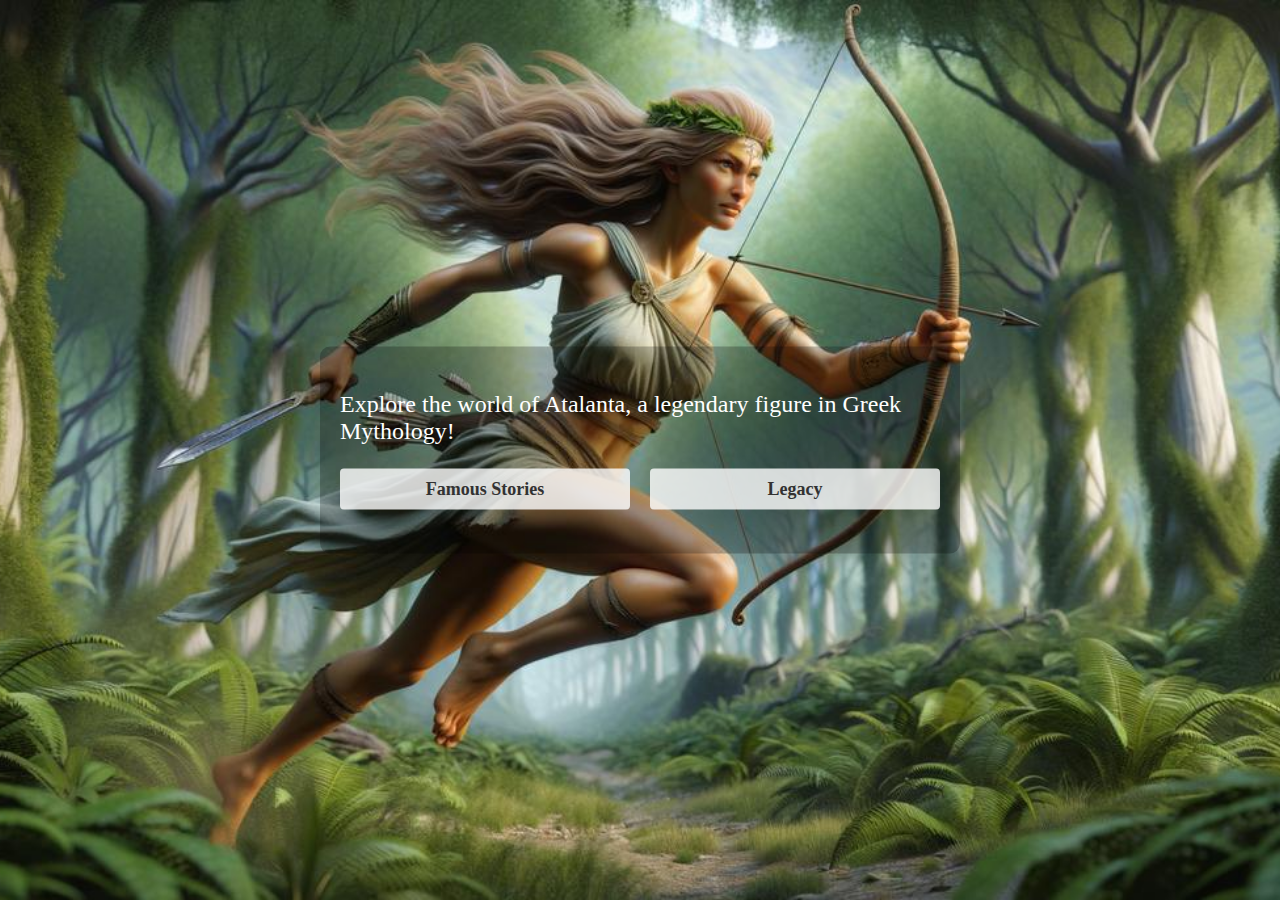
<file: index.html>
<!DOCTYPE html>
<html lang="en">
  <head>
    <title>Home</title>
    <link rel="stylesheet" href="./main.css">
    <meta charset="UTF-8">
  </head>
  <body class="home-page">
    <div class="home-container">
      <p>Explore the world of Atalanta, a legendary figure in Greek Mythology!</p>
      <ul>
        <li><a href="stories.html">Famous Stories</a></li>
        <li><a href="legacy.html">Legacy</a></li>
      </ul>
    </div>
  </body>
</html>
</file>
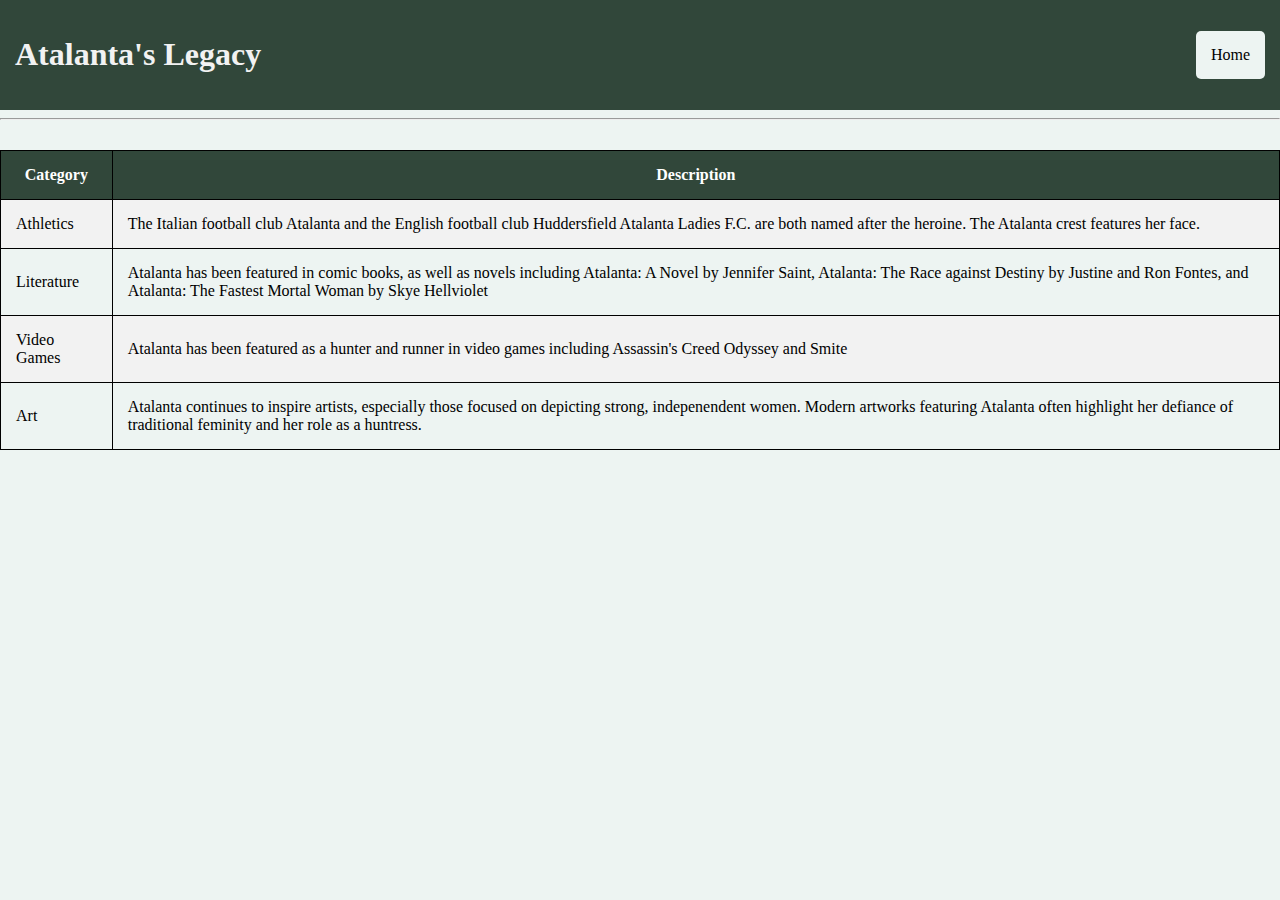
<file: legacy.html>
<!DOCTYPE html>
<html lang="en">
  <head>
    <title>Legacy</title>
    <link rel="stylesheet" href="./main.css">
    <meta charset="UTF-8">
  </head>
  <body>
    <div class="heading-container">
      <h1>Atalanta's Legacy</h1>
      <a href="index.html"  class="home-button">Home</a>
    </div>

    <hr>

    <table>
      <tr>
        <th>Category</th>
        <th>Description</th>
      </tr>
      <tr>
        <td>Athletics</td>
        <td>The Italian football club Atalanta and the English football club Huddersfield Atalanta Ladies F.C. are both named after the heroine. The Atalanta crest features her face.</td>
      </tr>
      <tr>
        <td>Literature</td>
        <td>Atalanta has been featured in comic books, as well as novels including Atalanta: A Novel by Jennifer Saint, Atalanta: The Race against Destiny by Justine and Ron Fontes, and Atalanta: The Fastest Mortal Woman by Skye Hellviolet</td>
      </tr>
      <tr>
        <td>Video Games</td>
        <td>Atalanta has been featured as a hunter and runner in video games including Assassin's Creed Odyssey and Smite</td>
      </tr>
      <tr>
        <td>Art</td>
        <td>Atalanta continues to inspire artists, especially those focused on depicting strong, indepenendent women. Modern artworks featuring Atalanta often highlight her defiance of traditional feminity and her role as a huntress.</td>
      </tr>
    </table>

  </body>
</html>
</file>
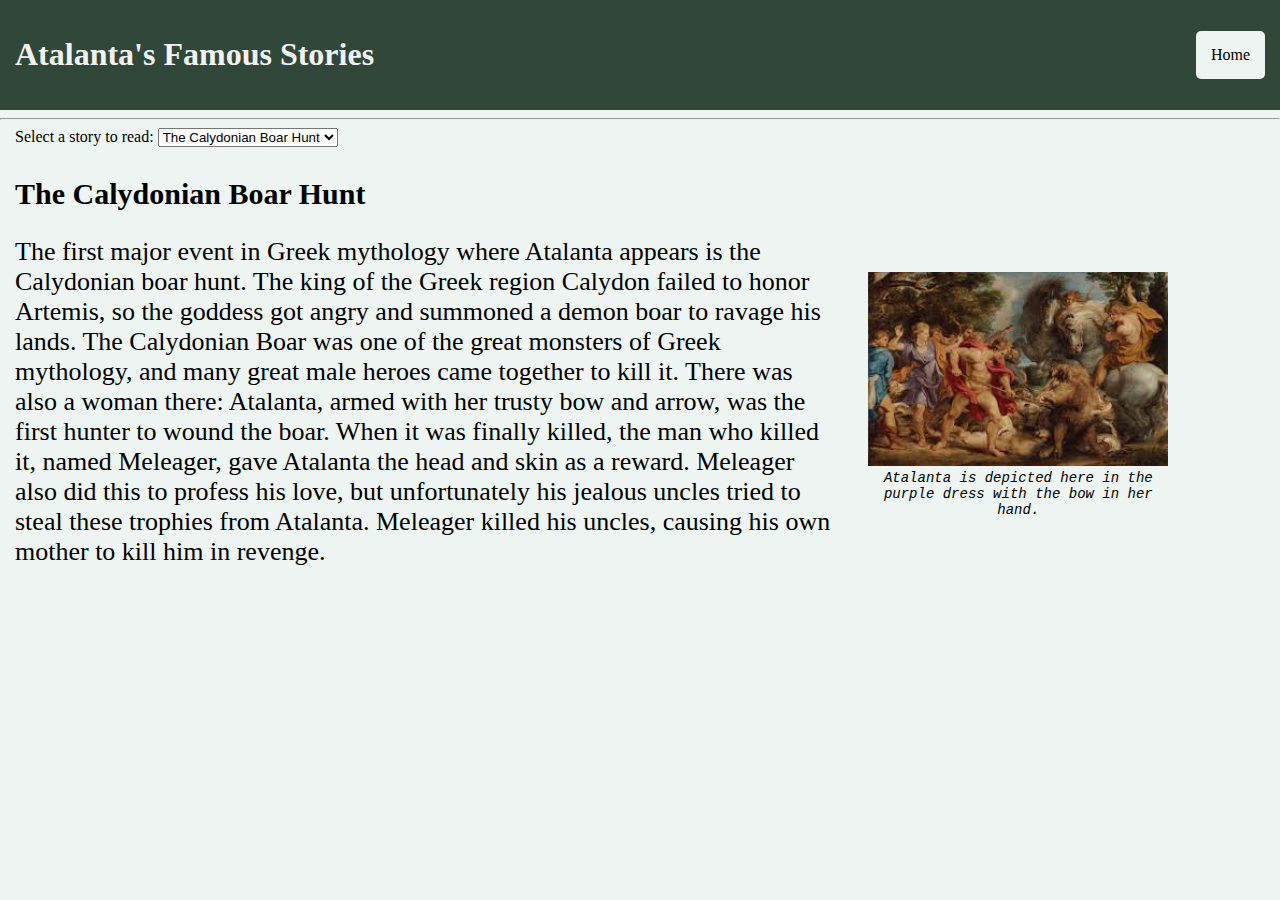
<file: stories.html>
<!DOCTYPE html>
<html lang="en">
  <head>
    <title>Famous Stories</title>
    <link rel="stylesheet" href="./main.css">
    <script src="script.js"></script>
    <meta charset="UTF-8">
  </head>
  <body>
    <div class="heading-container">
      <h1>Atalanta's Famous Stories</h1>
      <a href="index.html"  class="home-button">Home</a>
    </div>
    <hr>
    <p class="select-text">Select a story to read:</p>
    <select id="storySelect" onchange="showStory()">
      <option value="story1">The Calydonian Boar Hunt</option>
      <option value="story2">The Footrace</option>
      <option value="story3">Metamorphoses into Lions</option>
    </select>
    <div id="story1" class="story">
      <h3>The Calydonian Boar Hunt</h3>
      <div class="story-container">
        <div class="story-text">
          <p>The first major event in Greek mythology where Atalanta appears is the Calydonian boar hunt. The king of the Greek region Calydon failed to honor Artemis, so the goddess got angry and summoned a demon boar to ravage his lands. The Calydonian Boar was one of the great monsters of Greek mythology, and many great male heroes came together to kill it. There was also a woman there: Atalanta, armed with her trusty bow and arrow, was the first hunter to wound the boar. When it was finally killed, the man who killed it, named Meleager, gave Atalanta the head and skin as a reward. Meleager also did this to profess his love, but unfortunately his jealous uncles tried to steal these trophies from Atalanta. Meleager killed his uncles, causing his own mother to kill him in revenge.</p>
        </div>
        <div class="story-image">
          <img src="images/boar-hunt.jpeg" alt="Boar Hunt Image">
          <p class="image-caption">Atalanta is depicted here in the purple dress with the bow in her hand.</p>
        </div>    
    </div>
    </div>
    <div id="story2" class="story">
      <h3>The Footrace</h3>
      <div class="story-container">
        <div class="story-text">
          <p>After helping kill the monstrous boar, Atalanta grew in fame. At this time, her father popped back into the picture and demanded she get married. Atalanta reluctantly agreed, but on the condition that the suitor must beat her at a footrace. Several footraces were held, but Atalanta was one of the fastest mortals in Greece, so she remained single. Also, she had a habit of spearing the suitors during the race if she caught up to them. Then along came Hippomenes, who is sometimes referred to in mythology as Melanion. Hippomenes knew he could not outrun Atalanta, so he went to the goddess of love, Aphrodite, for help. Aphrodite gave him three golden apples because she was offended by Atalanta's dislike of love. During the footrace, Hippomenes dropped the apples in front of Atalanta. Unable to resist, she stopped to pick up the beautiful apples, giving Hippomenes a chance to win the race. Aphrodite's cheat works, and Hippomenes wins the race.  For some reasons, Atalanta doesn't seem to hold it against him—perhaps she approves of his cleverness, as well as his athleticism.  Further, he seems to appreciate her: rather than trying to turn her into a traditional ancient wife, the two become comrades in hunting together.</p>
        </div>
        <div class="story-image">
          <img src="images/footrace.jpeg" alt="Footrace Image">
          <p class="image-caption">Oil painting depicting the footrace between Hippomenes and Atalanta by Noël Hallé, housed in the Louvre Museum.</p>
        </div>
      </div>  
    </div>
    <div id="story3" class="story">
      <h3>Metamorphoses into Lions</h3>
      <div class="story-container">
        <div class="story-text">
          <p>After the footrace, Hippomenes forgot to thank Aphrodite for her aid, and while the couple were out hunting the goddess afflicted them with sexual passion so that they had sex in a sanctuary belonging to either Zeus or Rhea. They were turned into lions for their sacrilege by either Artemis (angered by Atalanta losing her virginity), the goddess Cybele, or Zeus himself. The belief at the time was that lions could not mate with their own species, only with leopards; therefore Atalanta and Hippomenes would never be able to have "intercourse of love".</p>
        </div>
        <div class="story-image">
          <img src="images/lions.jpg" alt="Metamorphoses into Lions Image">
          <p class="image-caption">A woodcut engraving of the transformation of Atalanta and Hippomenes.</p>
        </div>
      </div>
    </div>
  </body>
</html>
</file>
<file: main.css>
.story {
  display: none;
}

#story1 {
  display: block;
}

.select-text {
  display: inline;
  padding-left: 15px;
}

h3 {
  margin-bottom: 0px;
  font-size: 30px;
  padding-left: 15px;;
}

.story-container, .heading-container {
  display: flex;
  align-items: center;
  justify-content: space-between;
}

.story-text {
  flex: 2;
  margin-right: 30px;
  font-family: Georgia, 'Times New Roman', Times, serif;
  font-size: 26px;
  padding-left: 15px;
}

.story-image {
  flex: 1;
}

.story-image img {
  width: 100%;
  height: auto;
  max-width: 300px;
  margin: auto;
}

.image-caption {
  margin-top: 0px;
  font-size: 14px;
  font-style: italic;
  text-align: center;
  font-family: 'Courier New', Courier, monospace;
  max-width: 300px;
}

.heading-container {
  padding: 15px;
  background-color: #31473A;
  color: #f2f2f2;
  padding-left: 15px;
  padding-right: 15px;
}

table, td{
  border: 1px solid;
  border-collapse: collapse;
}

th, td {
  padding: 15px;
}

tr:nth-child(even) {background-color: #f2f2f2;}

th {
  background-color: #31473A;
  color: white;
  border: 1px solid;
  border-color: black;
}

table {
  margin-top: 30px;
}

.home-container {
  position: absolute;
  top: 50%;
  left: 50%;
  transform: translate(-50%, -50%);
  color: white;
  font-size: 24px;
  background: rgba(0,0,0, .25);
  padding: 20px;
  border-radius: 10px;
}

.home-container ul {
  list-style: none;
  padding: 0;
  display: flex;
  gap: 20px;
  margin-top: 20px;
}

.home-container ul li {
  flex: 1;
  background-color: rgba(255, 255, 255, 0.8);
  padding: 10px;
  text-align: center;
  border-radius: 4px;
  font-size: 18px;
}

.home-container ul li a {
  text-decoration: none;
  color: #323232;
  font-weight: bold;
}

.home-container ul li a:hover {
  color: grey;
}

.home-button {
  background-color: #EDF4F2;
  color: black;
  padding: 15px;
  text-decoration: none;
  border-radius: 5px;
}

body {
  background-color: #EDF4F2;
  margin: 0px;
}

.home-page {
  background-image: url("images/hunting.jpeg");
  background-position: center;
  background-repeat: no-repeat;
  background-size: cover;
  min-height: 100vh;
  margin: 0;
}
</file>
